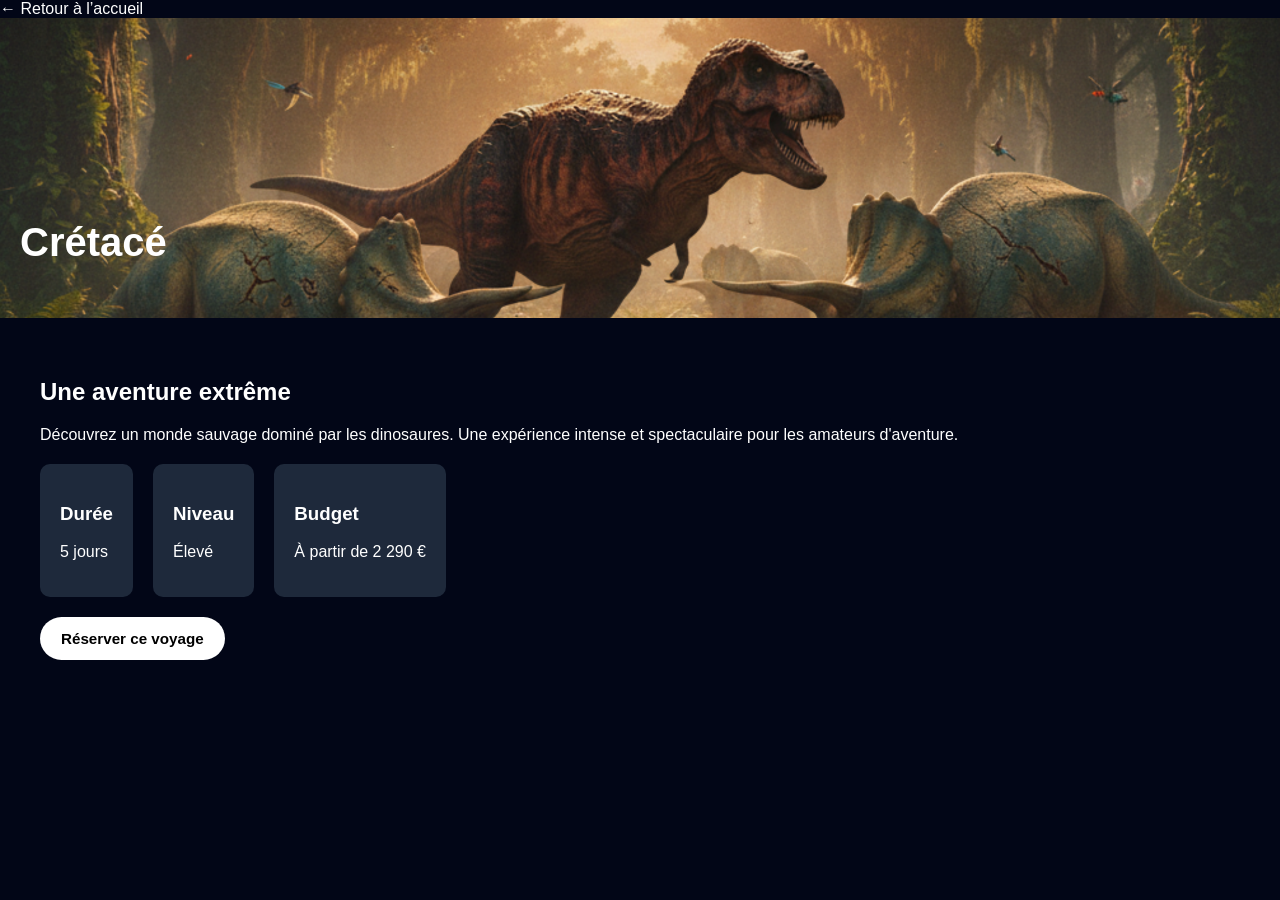
<file: cretace.html>
<!DOCTYPE html>
<html lang="fr">

<head>
    <meta charset="UTF-8">
    <title>Crétacé</title>
    <link rel="stylesheet" href="style.css">
</head>

<body>

    <header>
        <a href="index.html">← Retour à l’accueil</a>
    </header>

    <section class="page-hero">
        <img src="images/cretace.png">
        <h1>Crétacé</h1>
    </section>

    <section class="page-content">
        <h2>Une aventure extrême</h2>
        <p>
            Découvrez un monde sauvage dominé par les dinosaures.
            Une expérience intense et spectaculaire pour les amateurs d'aventure.
        </p>

        <div class="info-grid">
            <div class="info-card">
                <h3>Durée</h3>
                <p>5 jours</p>
            </div>
            <div class="info-card">
                <h3>Niveau</h3>
                <p>Élevé</p>
            </div>
            <div class="info-card">
                <h3>Budget</h3>
                <p>À partir de 2 290 €</p>
            </div>
        </div>

        <a href="index.html#booking" class="button">Réserver ce voyage</a>
    </section>

</body>

</html>
</file>
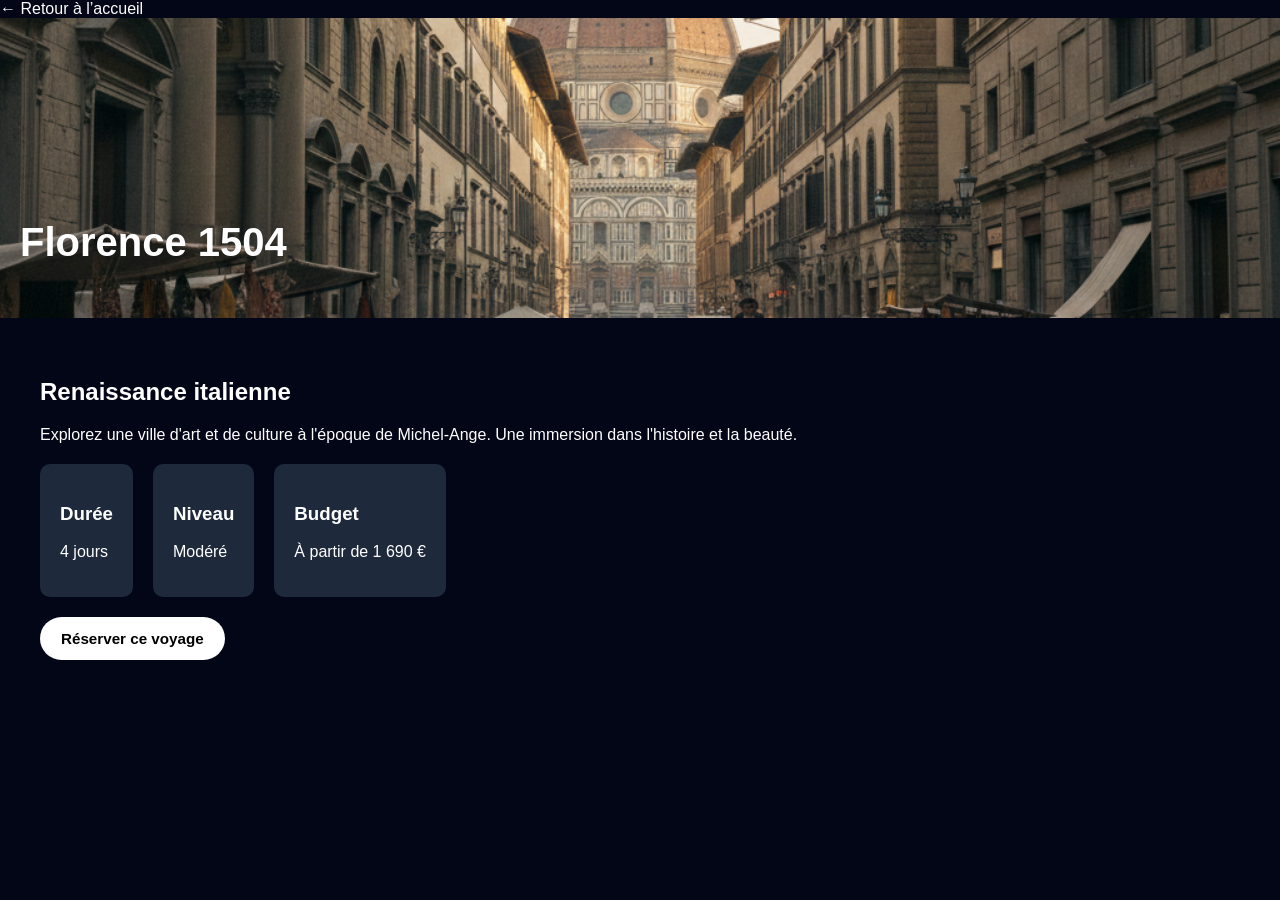
<file: florence.html>
<!DOCTYPE html>
<html lang="fr">

<head>
    <meta charset="UTF-8">
    <title>Florence 1504</title>
    <link rel="stylesheet" href="style.css">
</head>

<body>

    <header>
        <a href="index.html">← Retour à l’accueil</a>
    </header>

    <section class="page-hero">
        <img src="images/florence.png">
        <h1>Florence 1504</h1>
    </section>

    <section class="page-content">
        <h2>Renaissance italienne</h2>
        <p>
            Explorez une ville d'art et de culture à l'époque de Michel-Ange.
            Une immersion dans l'histoire et la beauté.
        </p>

        <div class="info-grid">
            <div class="info-card">
                <h3>Durée</h3>
                <p>4 jours</p>
            </div>
            <div class="info-card">
                <h3>Niveau</h3>
                <p>Modéré</p>
            </div>
            <div class="info-card">
                <h3>Budget</h3>
                <p>À partir de 1 690 €</p>
            </div>
        </div>

        <a href="index.html#booking" class="button">Réserver ce voyage</a>
    </section>

</body>

</html>
</file>
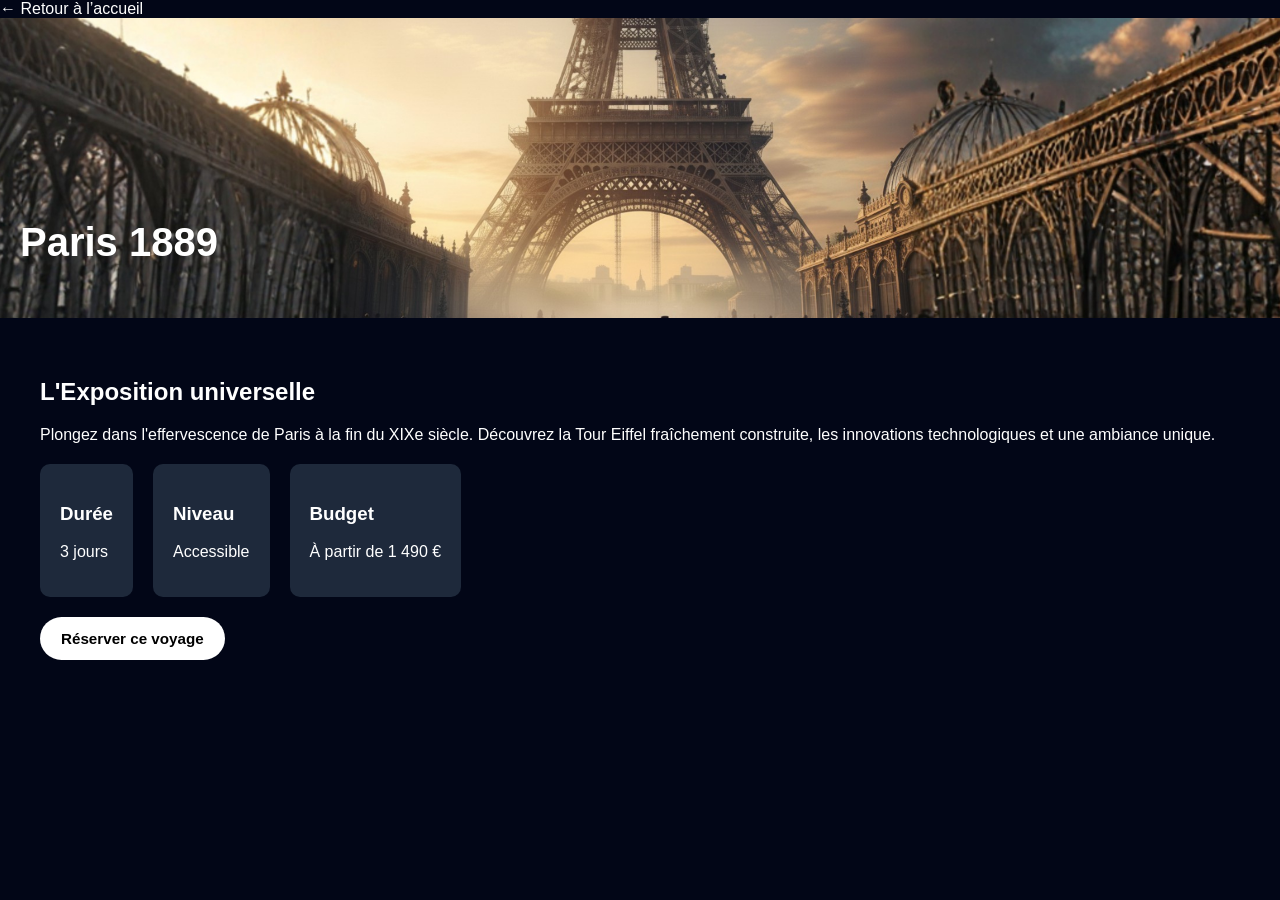
<file: paris.html>
<!DOCTYPE html>
<html lang="fr">

<head>
    <meta charset="UTF-8">
    <title>Paris 1889</title>
    <link rel="stylesheet" href="style.css">
</head>

<body>

    <header>
        <a href="index.html">← Retour à l’accueil</a>
    </header>

    <section class="page-hero">
        <img src="images/paris.png" alt="Paris 1889">
        <h1>Paris 1889</h1>
    </section>

    <section class="page-content">
        <h2>L'Exposition universelle</h2>
        <p>
            Plongez dans l'effervescence de Paris à la fin du XIXe siècle.
            Découvrez la Tour Eiffel fraîchement construite, les innovations
            technologiques et une ambiance unique.
        </p>

        <div class="info-grid">
            <div class="info-card">
                <h3>Durée</h3>
                <p>3 jours</p>
            </div>
            <div class="info-card">
                <h3>Niveau</h3>
                <p>Accessible</p>
            </div>
            <div class="info-card">
                <h3>Budget</h3>
                <p>À partir de 1 490 €</p>
            </div>
        </div>

        <a href="index.html#booking" class="button">Réserver ce voyage</a>
    </section>

</body>

</html>
</file>
<file: style.css>
:root {
    --bg-1: #020617;
    --bg-2: #0f172a;
    --white: #ffffff;
    --white-85: rgba(255, 255, 255, 0.85);
    --white-75: rgba(255, 255, 255, 0.75);
    --white-70: rgba(255, 255, 255, 0.7);
    --white-65: rgba(255, 255, 255, 0.65);
    --white-50: rgba(255, 255, 255, 0.5);
    --white-45: rgba(255, 255, 255, 0.45);
    --line: rgba(255, 255, 255, 0.1);
    --line-strong: rgba(255, 255, 255, 0.15);
    --glass: rgba(255, 255, 255, 0.05);
    --glass-2: rgba(255, 255, 255, 0.06);
    --shadow: 0 24px 80px rgba(0, 0, 0, 0.35);
    --radius-xl: 2rem;
    --radius-lg: 1.5rem;
    --radius-md: 1rem;
}

* {
    box-sizing: border-box;
}

html {
    scroll-behavior: smooth;
}

body {
    margin: 0;
    font-family: "Inter", sans-serif;
    color: var(--white);
    background: var(--bg-1);
    min-height: 100vh;
    position: relative;
    overflow-x: hidden;
}

img {
    display: block;
    max-width: 100%;
}

a {
    text-decoration: none;
    color: inherit;
}

button,
input,
textarea,
select {
    font: inherit;
}

.background-layer {
    position: fixed;
    inset: 0;
    z-index: -10;
    overflow: hidden;
}

.background-overlay {
    position: absolute;
    inset: 0;
    background:
        radial-gradient(circle at top, rgba(168, 85, 247, 0.2), transparent 30%),
        radial-gradient(circle at 80% 20%, rgba(59, 130, 246, 0.2), transparent 25%),
        radial-gradient(circle at bottom left, rgba(16, 185, 129, 0.14), transparent 25%),
        linear-gradient(180deg, #020617 0%, #0f172a 100%);
}

.background-glow {
    position: absolute;
    left: 50%;
    top: 0;
    width: 38rem;
    height: 38rem;
    transform: translateX(-50%);
    border-radius: 999px;
    background: rgba(192, 38, 211, 0.12);
    filter: blur(80px);
}

.container {
    width: min(1280px, calc(100% - 48px));
    margin: 0 auto;
}

.site-header {
    position: sticky;
    top: 0;
    z-index: 40;
    border-bottom: 1px solid var(--line);
    background: rgba(2, 6, 23, 0.7);
    backdrop-filter: blur(20px);
}

.header-inner {
    display: flex;
    align-items: center;
    justify-content: space-between;
    padding: 1rem 0;
    gap: 1rem;
}

.brand {
    display: flex;
    align-items: center;
    gap: 0.75rem;
}

.brand-icon {
    width: 2.5rem;
    height: 2.5rem;
    border-radius: 1rem;
    border: 1px solid var(--line-strong);
    background: var(--glass);
    display: flex;
    align-items: center;
    justify-content: center;
    font-size: 1.125rem;
    font-weight: 600;
}

.brand-top,
.brand-bottom {
    margin: 0;
}

.brand-top {
    font-size: 0.875rem;
    font-weight: 500;
    color: var(--white-70);
}

.brand-bottom {
    font-size: 1rem;
    font-weight: 600;
}

.main-nav {
    display: flex;
    align-items: center;
    gap: 2rem;
    font-size: 0.95rem;
    color: var(--white-75);
}

.main-nav a:hover,
.footer-links a:hover {
    color: var(--white);
}

.button {
    display: inline-flex;
    align-items: center;
    justify-content: center;
    border-radius: 999px;
    border: 1px solid transparent;
    padding: 0.9rem 1.5rem;
    font-size: 0.95rem;
    font-weight: 600;
    transition: 0.25s ease;
    cursor: pointer;
}

.button:hover {
    transform: scale(1.02);
}

.button-light {
    background: var(--white);
    color: #0f172a;
}

.button-outline {
    border-color: var(--line-strong);
    background: rgba(255, 255, 255, 0.05);
    color: var(--white);
}

.button-outline:hover {
    background: rgba(255, 255, 255, 0.1);
}

.hero-section {
    position: relative;
    padding: 5rem 0;
    min-height: calc(100vh - 72px);
    display: flex;
    align-items: center;
}

.hero-grid,
.assistant-grid,
.booking-grid,
.agency-grid {
    display: grid;
    gap: 3.5rem;
}

.hero-grid {
    grid-template-columns: 1.05fr 0.95fr;
    align-items: center;
}

.agency-grid {
    grid-template-columns: 0.9fr 1.1fr;
    align-items: start;
}

.assistant-grid {
    grid-template-columns: 0.95fr 1.05fr;
    align-items: start;
}

.booking-grid {
    grid-template-columns: 1.05fr 0.95fr;
    align-items: start;
}

.pill,
.section-label {
    display: inline-flex;
    align-items: center;
    border-radius: 999px;
    padding: 0.65rem 1rem;
    font-size: 0.75rem;
    font-weight: 500;
    text-transform: uppercase;
    letter-spacing: 0.2em;
}

.pill-fuchsia,
.section-label.pink {
    border: 1px solid rgba(232, 121, 249, 0.2);
    background: rgba(232, 121, 249, 0.1);
    color: #f5d0fe;
}

.section-label.sky {
    border: 1px solid rgba(125, 211, 252, 0.2);
    background: rgba(56, 189, 248, 0.1);
    color: #dbeafe;
}

.section-label.green {
    border: 1px solid rgba(52, 211, 153, 0.2);
    background: rgba(16, 185, 129, 0.1);
    color: #d1fae5;
}

.section-label.gold {
    border: 1px solid rgba(251, 191, 36, 0.2);
    background: rgba(251, 191, 36, 0.1);
    color: #fef3c7;
}

.hero-content h1 {
    margin: 1.5rem 0 0;
    max-width: 48rem;
    font-size: clamp(3rem, 6vw, 5.5rem);
    line-height: 1.05;
    letter-spacing: -0.04em;
    font-weight: 600;
}

.hero-description {
    margin: 1.5rem 0 0;
    max-width: 42rem;
    font-size: 1.15rem;
    line-height: 1.9;
    color: var(--white-70);
}

.hero-actions {
    margin-top: 2.5rem;
    display: flex;
    flex-wrap: wrap;
    gap: 1rem;
}

.features-grid {
    margin-top: 3rem;
    display: grid;
    grid-template-columns: repeat(3, 1fr);
    gap: 1rem;
}

.feature-card,
.glass-card,
.chat-outer-card,
.faq-wrapper,
.hero-card,
.destination-card {
    border: 1px solid var(--line);
    background: var(--glass);
    backdrop-filter: blur(18px);
    box-shadow: var(--shadow);
}

.feature-card,
.glass-card {
    border-radius: 1.5rem;
    padding: 1.25rem;
}

.feature-title,
.card-title {
    margin: 0;
    font-weight: 600;
}

.feature-title {
    font-size: 0.95rem;
}

.feature-text,
.card-text,
.section-description,
.section-side-text,
.destination-subtitle,
.destination-description,
.preview-description {
    color: var(--white-65);
}

.feature-text,
.card-text {
    margin: 0.6rem 0 0;
    font-size: 0.92rem;
    line-height: 1.65;
}

.hero-visual-wrapper {
    position: relative;
}

.hero-visual-glow {
    position: absolute;
    inset: -1rem;
    border-radius: 2rem;
    background: linear-gradient(to bottom right,
            rgba(236, 72, 153, 0.2),
            rgba(56, 189, 248, 0.1),
            rgba(16, 185, 129, 0.1));
    filter: blur(32px);
}

.hero-card {
    position: relative;
    overflow: hidden;
    border-radius: 2rem;
    background: rgba(255, 255, 255, 0.05);
}

.hero-card-top {
    padding: 1rem 1.25rem;
    border-bottom: 1px solid var(--line);
}

.window-dots {
    display: flex;
    gap: 0.5rem;
}

.window-dots span {
    width: 0.75rem;
    height: 0.75rem;
    border-radius: 999px;
    background: rgba(255, 255, 255, 0.2);
}

.hero-card-image-area {
    position: relative;
    height: 34rem;
    overflow: hidden;
}

.hero-card-image-area img {
    width: 100%;
    height: 100%;
    object-fit: cover;
}

.hero-card-overlay {
    position: absolute;
    inset: 0;
    background: linear-gradient(to top, #020617, rgba(2, 6, 23, 0.3), transparent);
}

.recommended-card {
    position: absolute;
    left: 1.5rem;
    right: 1.5rem;
    bottom: 1.5rem;
    border-radius: 1.5rem;
    border: 1px solid var(--line);
    background: rgba(2, 6, 23, 0.7);
    backdrop-filter: blur(20px);
    padding: 1.25rem;
}

.recommended-label,
.preview-label {
    margin: 0;
    font-size: 0.75rem;
    letter-spacing: 0.18em;
    text-transform: uppercase;
    color: var(--white-45);
    font-weight: 600;
}

.recommended-content {
    margin-top: 0.8rem;
    display: flex;
    justify-content: space-between;
    gap: 1rem;
    align-items: start;
}

.recommended-content h2 {
    margin: 0;
    font-size: 1.5rem;
    font-weight: 600;
}

.recommended-content p {
    margin: 0.6rem 0 0;
    font-size: 0.92rem;
    line-height: 1.6;
    color: var(--white-70);
}

.recommended-badge {
    border-radius: 1rem;
    border: 1px solid rgba(232, 121, 249, 0.2);
    background: rgba(232, 121, 249, 0.1);
    color: #f5d0fe;
    padding: 0.55rem 0.8rem;
    font-size: 0.75rem;
    font-weight: 500;
    white-space: nowrap;
}

.section {
    padding: 5rem 0;
}

.section-title {
    margin: 1rem 0 0;
    font-size: clamp(2rem, 4vw, 2.9rem);
    line-height: 1.15;
    letter-spacing: -0.03em;
    font-weight: 600;
}

.agency-cards,
.assistant-info-grid,
.faq-grid {
    display: grid;
    gap: 1rem;
}

.agency-cards,
.assistant-info-grid {
    grid-template-columns: repeat(2, 1fr);
}

.full-span {
    grid-column: 1 / -1;
}

.card-title {
    font-size: 1.125rem;
}

.card-title.small-title {
    font-size: 0.95rem;
}

.card-text {
    margin-top: 0.75rem;
    line-height: 1.8;
}

.section-header {
    margin-bottom: 2.5rem;
    display: flex;
    justify-content: space-between;
    align-items: end;
    gap: 2rem;
}

.section-side-text {
    max-width: 34rem;
    font-size: 0.92rem;
    line-height: 1.9;
}

.section-description {
    margin-top: 1.25rem;
    max-width: 42rem;
    font-size: 0.95rem;
    line-height: 1.9;
}

.destinations-grid {
    display: grid;
    grid-template-columns: repeat(3, 1fr);
    gap: 1.5rem;
}

.destination-card {
    overflow: hidden;
    border-radius: 2rem;
    transition: 0.3s ease;
}

.destination-card:hover {
    transform: translateY(-4px);
    border-color: rgba(255, 255, 255, 0.2);
    background: rgba(255, 255, 255, 0.07);
}

.destination-media {
    position: relative;
    height: 18rem;
    overflow: hidden;
}

.destination-media img {
    width: 100%;
    height: 100%;
    object-fit: cover;
    transition: 0.7s ease;
}

.destination-card:hover .destination-media img {
    transform: scale(1.05);
}

.destination-gradient {
    position: absolute;
    inset: 0;
    background: linear-gradient(to top, rgba(2, 6, 23, 0.85), transparent);
}

.destination-gradient.paris {
    background:
        linear-gradient(to top, rgba(2, 6, 23, 0.85), transparent),
        linear-gradient(to top, rgba(217, 70, 239, 0.2), rgba(251, 191, 36, 0.08));
}

.destination-gradient.cretaceous {
    background:
        linear-gradient(to top, rgba(2, 6, 23, 0.85), transparent),
        linear-gradient(to top, rgba(16, 185, 129, 0.2), rgba(132, 204, 22, 0.08));
}

.destination-gradient.florence {
    background:
        linear-gradient(to top, rgba(2, 6, 23, 0.85), transparent),
        linear-gradient(to top, rgba(56, 189, 248, 0.18), rgba(139, 92, 246, 0.08));
}

.destination-tag {
    position: absolute;
    left: 1.25rem;
    bottom: 1.25rem;
    border-radius: 999px;
    border: 1px solid var(--line-strong);
    background: rgba(2, 6, 23, 0.6);
    backdrop-filter: blur(10px);
    padding: 0.45rem 0.75rem;
    font-size: 0.75rem;
    color: var(--white-85);
    font-weight: 500;
}

.destination-content {
    padding: 1.5rem;
}

.destination-title {
    margin: 0;
    font-size: 1.5rem;
    font-weight: 600;
}

.destination-subtitle {
    margin: 0.5rem 0 0;
    font-size: 0.92rem;
    font-weight: 500;
    color: var(--white-75);
}

.destination-description {
    margin: 1rem 0 0;
    font-size: 0.92rem;
    line-height: 1.8;
}

.destination-actions {
    margin-top: 1.5rem;
    display: flex;
    gap: 0.75rem;
    align-items: center;
    justify-content: space-between;
}

.destination-button-light,
.destination-button-outline {
    border-radius: 999px;
    padding: 0.75rem 1rem;
    font-size: 0.9rem;
    font-weight: 600;
    transition: 0.25s ease;
    cursor: pointer;
}

.destination-button-light {
    border: none;
    background: var(--white);
    color: #0f172a;
}

.destination-button-outline {
    border: 1px solid var(--line);
    background: transparent;
    color: var(--white-85);
}

.destination-button-light:hover,
.destination-button-outline:hover {
    transform: scale(1.02);
}

.chat-outer-card {
    border-radius: 2rem;
    padding: 1.25rem;
}

.chat-inner-card {
    border-radius: 1.5rem;
    border: 1px solid var(--line);
    background: rgba(2, 6, 23, 0.7);
    padding: 1rem;
}

.chat-top {
    display: flex;
    align-items: center;
    gap: 0.75rem;
    padding-bottom: 1rem;
    border-bottom: 1px solid var(--line);
}

.chat-avatar {
    width: 2.75rem;
    height: 2.75rem;
    border-radius: 1rem;
    background: linear-gradient(to bottom right, #d946ef, #38bdf8);
    display: flex;
    align-items: center;
    justify-content: center;
    font-weight: 600;
}

.chat-title {
    margin: 0;
    font-weight: 600;
}

.chat-status {
    margin: 0.25rem 0 0;
    font-size: 0.875rem;
    color: var(--white-50);
}

.chat-messages {
    display: flex;
    flex-direction: column;
    gap: 1rem;
    padding: 1.25rem 0;
}

.message {
    max-width: 80%;
    border-radius: 1.5rem;
    padding: 0.9rem 1rem;
    font-size: 0.92rem;
    line-height: 1.7;
}

.message-bot {
    background: rgba(255, 255, 255, 0.1);
    color: var(--white-85);
    border-bottom-left-radius: 0.5rem;
}

.message-user {
    margin-left: auto;
    background: var(--white);
    color: #0f172a;
    border-bottom-right-radius: 0.5rem;
}

.message-gradient {
    background: linear-gradient(to right,
            rgba(217, 70, 239, 0.2),
            rgba(56, 189, 248, 0.2));
    color: var(--white-85);
}

.chat-form {
    display: flex;
    align-items: center;
    gap: 0.75rem;
    padding-top: 1rem;
    border-top: 1px solid var(--line);
}

.chat-form input,
.booking-form input,
.booking-form select,
.booking-form textarea {
    border: 1px solid var(--line);
    background: rgba(255, 255, 255, 0.05);
    color: var(--white);
    outline: none;
}

.chat-form input::placeholder,
.booking-form textarea::placeholder {
    color: rgba(255, 255, 255, 0.35);
}

.chat-form input {
    flex: 1;
    height: 3rem;
    border-radius: 999px;
    padding: 0 1.25rem;
}

.booking-form {
    margin-top: 2rem;
    display: grid;
    grid-template-columns: repeat(2, 1fr);
    gap: 1rem;
}

.booking-form label {
    display: block;
}

.booking-form label span {
    display: block;
    margin-bottom: 0.6rem;
    font-size: 0.92rem;
    font-weight: 500;
    color: var(--white-75);
}

.booking-form input,
.booking-form select {
    width: 100%;
    height: 3rem;
    border-radius: 1rem;
    padding: 0 1rem;
}

.booking-form textarea {
    width: 100%;
    border-radius: 1.5rem;
    padding: 1rem;
    resize: vertical;
}

.full-width {
    grid-column: 1 / -1;
}

.booking-preview {
    border-radius: 2rem;
    border: 1px solid var(--line);
    background: var(--glass);
    backdrop-filter: blur(18px);
    padding: 1.5rem;
    box-shadow: var(--shadow);
}

.preview-card {
    margin-top: 1.25rem;
    overflow: hidden;
    border-radius: 1.5rem;
    border: 1px solid var(--line);
    background: rgba(2, 6, 23, 0.7);
}

.preview-card img {
    width: 100%;
    height: 14rem;
    object-fit: cover;
}

.preview-content {
    padding: 1.25rem;
}

.preview-title {
    margin: 0;
    font-size: 1.25rem;
    font-weight: 600;
}

.preview-description {
    margin: 0.75rem 0 0;
    font-size: 0.92rem;
    line-height: 1.75;
}

.preview-stats {
    margin-top: 1.25rem;
    display: grid;
    gap: 0.75rem;
}

.preview-stat {
    display: flex;
    justify-content: space-between;
    gap: 1rem;
    align-items: center;
    border-radius: 1rem;
    border: 1px solid var(--line);
    background: rgba(255, 255, 255, 0.03);
    padding: 0.9rem 1rem;
    font-size: 0.92rem;
    color: var(--white-75);
}

.preview-stat strong {
    color: var(--white);
}

.faq-wrapper {
    border-radius: 2rem;
    padding: 1.5rem;
}

.faq-grid {
    grid-template-columns: repeat(3, 1fr);
}

.faq-card {
    border-radius: 1.5rem;
    border: 1px solid var(--line);
    background: rgba(2, 6, 23, 0.6);
    padding: 1.25rem;
}

.faq-question {
    margin: 0;
    font-size: 1rem;
    font-weight: 600;
}

.faq-answer {
    margin: 0.75rem 0 0;
    font-size: 0.92rem;
    line-height: 1.8;
    color: var(--white-65);
}

.site-footer {
    border-top: 1px solid var(--line);
}

.footer-inner {
    display: flex;
    justify-content: space-between;
    align-items: center;
    gap: 1rem;
    padding: 2rem 0;
    font-size: 0.92rem;
    color: var(--white-50);
}

.footer-links {
    display: flex;
    flex-wrap: wrap;
    gap: 1.25rem;
}

.custom-list {
    margin: 0.9rem 0 0;
    padding-left: 1rem;
    color: var(--white-65);
    font-size: 0.92rem;
    line-height: 1.8;
}


.destinations-section {
    padding: 80px 0;
}

.container {
    width: min(1280px, calc(100% - 48px));
    margin: 0 auto;
}

.destinations-header {
    display: flex;
    justify-content: space-between;
    align-items: end;
    gap: 32px;
    margin-bottom: 40px;
}

.destinations-label {
    display: inline-flex;
    align-items: center;
    margin: 0;
    padding: 10px 16px;
    border-radius: 999px;
    border: 1px solid rgba(125, 211, 252, 0.2);
    background: rgba(56, 189, 248, 0.1);
    color: #dbeafe;
    font-size: 12px;
    font-weight: 600;
    letter-spacing: 0.2em;
    text-transform: uppercase;
}

.destinations-title {
    margin: 16px 0 0;
    font-size: clamp(2rem, 4vw, 2.9rem);
    line-height: 1.15;
    letter-spacing: -0.03em;
    font-weight: 600;
    color: white;
}

.destinations-text {
    max-width: 540px;
    margin: 0;
    color: rgba(255, 255, 255, 0.65);
    font-size: 0.95rem;
    line-height: 1.9;
}

.destinations-grid {
    display: grid;
    grid-template-columns: repeat(3, 1fr);
    gap: 24px;
}

.destination-card {
    overflow: hidden;
    border-radius: 32px;
    border: 1px solid rgba(255, 255, 255, 0.1);
    background: rgba(255, 255, 255, 0.05);
    backdrop-filter: blur(18px);
    box-shadow: 0 24px 80px rgba(0, 0, 0, 0.35);
    transition: 0.3s ease;
}

.destination-card:hover {
    transform: translateY(-4px);
    border-color: rgba(255, 255, 255, 0.2);
    background: rgba(255, 255, 255, 0.07);
}

.destination-image-wrapper {
    position: relative;
    height: 290px;
    overflow: hidden;
}

.destination-image {
    width: 100%;
    height: 100%;
    object-fit: cover;
    display: block;
    transition: 0.7s ease;
}

.destination-card:hover .destination-image {
    transform: scale(1.05);
}

.destination-gradient {
    position: absolute;
    inset: 0;
}

.destination-gradient.paris {
    background:
        linear-gradient(to top, rgba(2, 6, 23, 0.88), transparent),
        linear-gradient(to top, rgba(217, 70, 239, 0.22), rgba(251, 191, 36, 0.08));
}

.destination-gradient.cretace {
    background:
        linear-gradient(to top, rgba(2, 6, 23, 0.88), transparent),
        linear-gradient(to top, rgba(16, 185, 129, 0.22), rgba(132, 204, 22, 0.08));
}

.destination-gradient.florence {
    background:
        linear-gradient(to top, rgba(2, 6, 23, 0.88), transparent),
        linear-gradient(to top, rgba(56, 189, 248, 0.2), rgba(139, 92, 246, 0.08));
}

.destination-tag {
    position: absolute;
    left: 20px;
    bottom: 20px;
    display: inline-flex;
    align-items: center;
    padding: 8px 14px;
    border-radius: 999px;
    border: 1px solid rgba(255, 255, 255, 0.15);
    background: rgba(2, 6, 23, 0.6);
    backdrop-filter: blur(10px);
    color: rgba(255, 255, 255, 0.88);
    font-size: 12px;
    font-weight: 500;
}

.destination-content {
    padding: 24px;
}

.destination-name {
    margin: 0;
    font-size: 1.5rem;
    font-weight: 600;
    color: white;
}

.destination-subtitle {
    margin: 8px 0 0;
    font-size: 0.95rem;
    font-weight: 500;
    color: rgba(255, 255, 255, 0.75);
}

.destination-description {
    margin: 16px 0 0;
    font-size: 0.95rem;
    line-height: 1.8;
    color: rgba(255, 255, 255, 0.65);
}

.destination-actions {
    margin-top: 24px;
    display: flex;
    gap: 12px;
    align-items: center;
    justify-content: space-between;
}

.destination-btn {
    display: inline-flex;
    align-items: center;
    justify-content: center;
    border-radius: 999px;
    padding: 12px 16px;
    font-size: 0.92rem;
    font-weight: 600;
    text-decoration: none;
    transition: 0.25s ease;
}

.destination-btn.primary {
    background: white;
    color: #0f172a;
}

.destination-btn:hover {
    transform: scale(1.02);
}

.page-hero {
    position: relative;
    height: 300px;
    overflow: hidden;
}

.page-hero img {
    width: 100%;
    height: 100%;
    object-fit: cover;
}

.page-hero h1 {
    position: absolute;
    bottom: 20px;
    left: 20px;
    font-size: 2.5rem;
}

.page-content {
    padding: 40px;
}

.info-grid {
    display: flex;
    gap: 20px;
    margin: 20px 0;
}

.info-card {
    background: #1e293b;
    padding: 20px;
    border-radius: 10px;
}

.button {
    display: inline-block;
    background: white;
    color: black;
    padding: 12px 20px;
    border-radius: 999px;
    text-decoration: none;
}

.chatbot-widget {
    position: fixed;
    right: 24px;
    bottom: 24px;
    z-index: 2000;
}

.chatbot-toggle {
    width: 64px;
    height: 64px;
    border: none;
    border-radius: 999px;
    cursor: pointer;
    font-size: 1.5rem;
    color: #0f172a;
    background: linear-gradient(135deg, #fbbf24, #f59e0b);
    box-shadow: 0 18px 40px rgba(0, 0, 0, 0.35);
    transition: transform 0.25s ease, box-shadow 0.25s ease;
}

.chatbot-toggle:hover {
    transform: scale(1.05);
    box-shadow: 0 24px 50px rgba(0, 0, 0, 0.42);
}

.chatbot-window {
    position: absolute;
    right: 0;
    bottom: 84px;
    width: 360px;
    max-width: calc(100vw - 32px);
    height: 520px;
    display: none;
    flex-direction: column;
    overflow: hidden;
    border-radius: 24px;
    border: 1px solid rgba(251, 191, 36, 0.18);
    background: rgba(2, 6, 23, 0.95);
    backdrop-filter: blur(18px);
    box-shadow: 0 24px 80px rgba(0, 0, 0, 0.45);
}

.chatbot-window.open {
    display: flex;
}

.chatbot-header {
    display: flex;
    align-items: start;
    justify-content: space-between;
    gap: 12px;
    padding: 18px 18px 16px;
    border-bottom: 1px solid rgba(255, 255, 255, 0.08);
    background: linear-gradient(135deg, rgba(251, 191, 36, 0.14), rgba(245, 158, 11, 0.06));
}

.chatbot-title {
    margin: 0;
    font-size: 1rem;
    font-weight: 700;
    color: white;
}

.chatbot-subtitle {
    margin: 4px 0 0;
    font-size: 0.82rem;
    color: rgba(255, 255, 255, 0.65);
}

.chatbot-close {
    border: none;
    background: transparent;
    color: rgba(255, 255, 255, 0.7);
    font-size: 1.5rem;
    line-height: 1;
    cursor: pointer;
    transition: color 0.2s ease;
}

.chatbot-close:hover {
    color: white;
}

.chatbot-body {
    flex: 1;
    overflow-y: auto;
    padding: 18px;
    display: flex;
    flex-direction: column;
    gap: 12px;
}

.chatbot-message {
    max-width: 85%;
    padding: 12px 14px;
    border-radius: 18px;
    font-size: 0.92rem;
    line-height: 1.65;
}

.chatbot-message.bot {
    align-self: flex-start;
    background: rgba(255, 255, 255, 0.08);
    color: rgba(255, 255, 255, 0.88);
    border-bottom-left-radius: 6px;
}

.chatbot-message.user {
    align-self: flex-end;
    background: linear-gradient(135deg, #fbbf24, #f59e0b);
    color: #0f172a;
    font-weight: 500;
    border-bottom-right-radius: 6px;
}

.chatbot-form {
    display: flex;
    gap: 10px;
    padding: 14px;
    border-top: 1px solid rgba(255, 255, 255, 0.08);
    background: rgba(255, 255, 255, 0.02);
}

.chatbot-form input {
    flex: 1;
    height: 46px;
    border: 1px solid rgba(255, 255, 255, 0.1);
    border-radius: 999px;
    padding: 0 16px;
    background: rgba(255, 255, 255, 0.05);
    color: white;
    outline: none;
}

.chatbot-form input::placeholder {
    color: rgba(255, 255, 255, 0.38);
}

.chatbot-form button {
    border: none;
    border-radius: 999px;
    padding: 0 18px;
    background: linear-gradient(135deg, #fbbf24, #f59e0b);
    color: #0f172a;
    font-weight: 700;
    cursor: pointer;
    transition: transform 0.2s ease;
}

.chatbot-form button:hover {
    transform: scale(1.03);
}

@media (max-width: 640px) {
    .chatbot-widget {
        right: 16px;
        bottom: 16px;
    }

    .chatbot-window {
        width: min(360px, calc(100vw - 20px));
        height: 70vh;
        bottom: 78px;
    }

    .chatbot-toggle {
        width: 58px;
        height: 58px;
    }
}

@media (max-width: 1100px) {
    .destinations-header {
        flex-direction: column;
        align-items: flex-start;
    }

    .destinations-text {
        max-width: none;
    }

    .destinations-grid {
        grid-template-columns: 1fr 1fr;
    }
}

@media (max-width: 820px) {
    .destinations-grid {
        grid-template-columns: 1fr;
    }

    .destination-actions {
        flex-direction: column;
        align-items: stretch;
    }

    .destination-btn {
        width: 100%;
    }
}

@media (max-width: 1100px) {

    .hero-grid,
    .agency-grid,
    .assistant-grid,
    .booking-grid {
        grid-template-columns: 1fr;
    }

    .features-grid,
    .destinations-grid,
    .faq-grid {
        grid-template-columns: 1fr 1fr;
    }

    .section-header {
        flex-direction: column;
        align-items: flex-start;
    }

    .section-side-text {
        max-width: none;
    }
}

@media (max-width: 820px) {
    .main-nav {
        display: none;
    }

    .features-grid,
    .agency-cards,
    .assistant-info-grid,
    .destinations-grid,
    .booking-form,
    .faq-grid {
        grid-template-columns: 1fr;
    }

    .destination-actions {
        flex-direction: column;
        align-items: stretch;
    }

    .chat-form {
        flex-direction: column;
    }

    .chat-form input,
    .chat-form button,
    .button {
        width: 100%;
    }

    .recommended-content,
    .footer-inner {
        flex-direction: column;
        align-items: flex-start;
    }

    .hero-card-image-area {
        height: 28rem;
    }
}

@media (max-width: 560px) {
    .container {
        width: min(1280px, calc(100% - 24px));
    }

    .hero-section,
    .section {
        padding: 4rem 0;
    }

    .header-cta {
        display: none;
    }

    .hero-content h1 {
        font-size: 2.75rem;
    }
}
</file>
